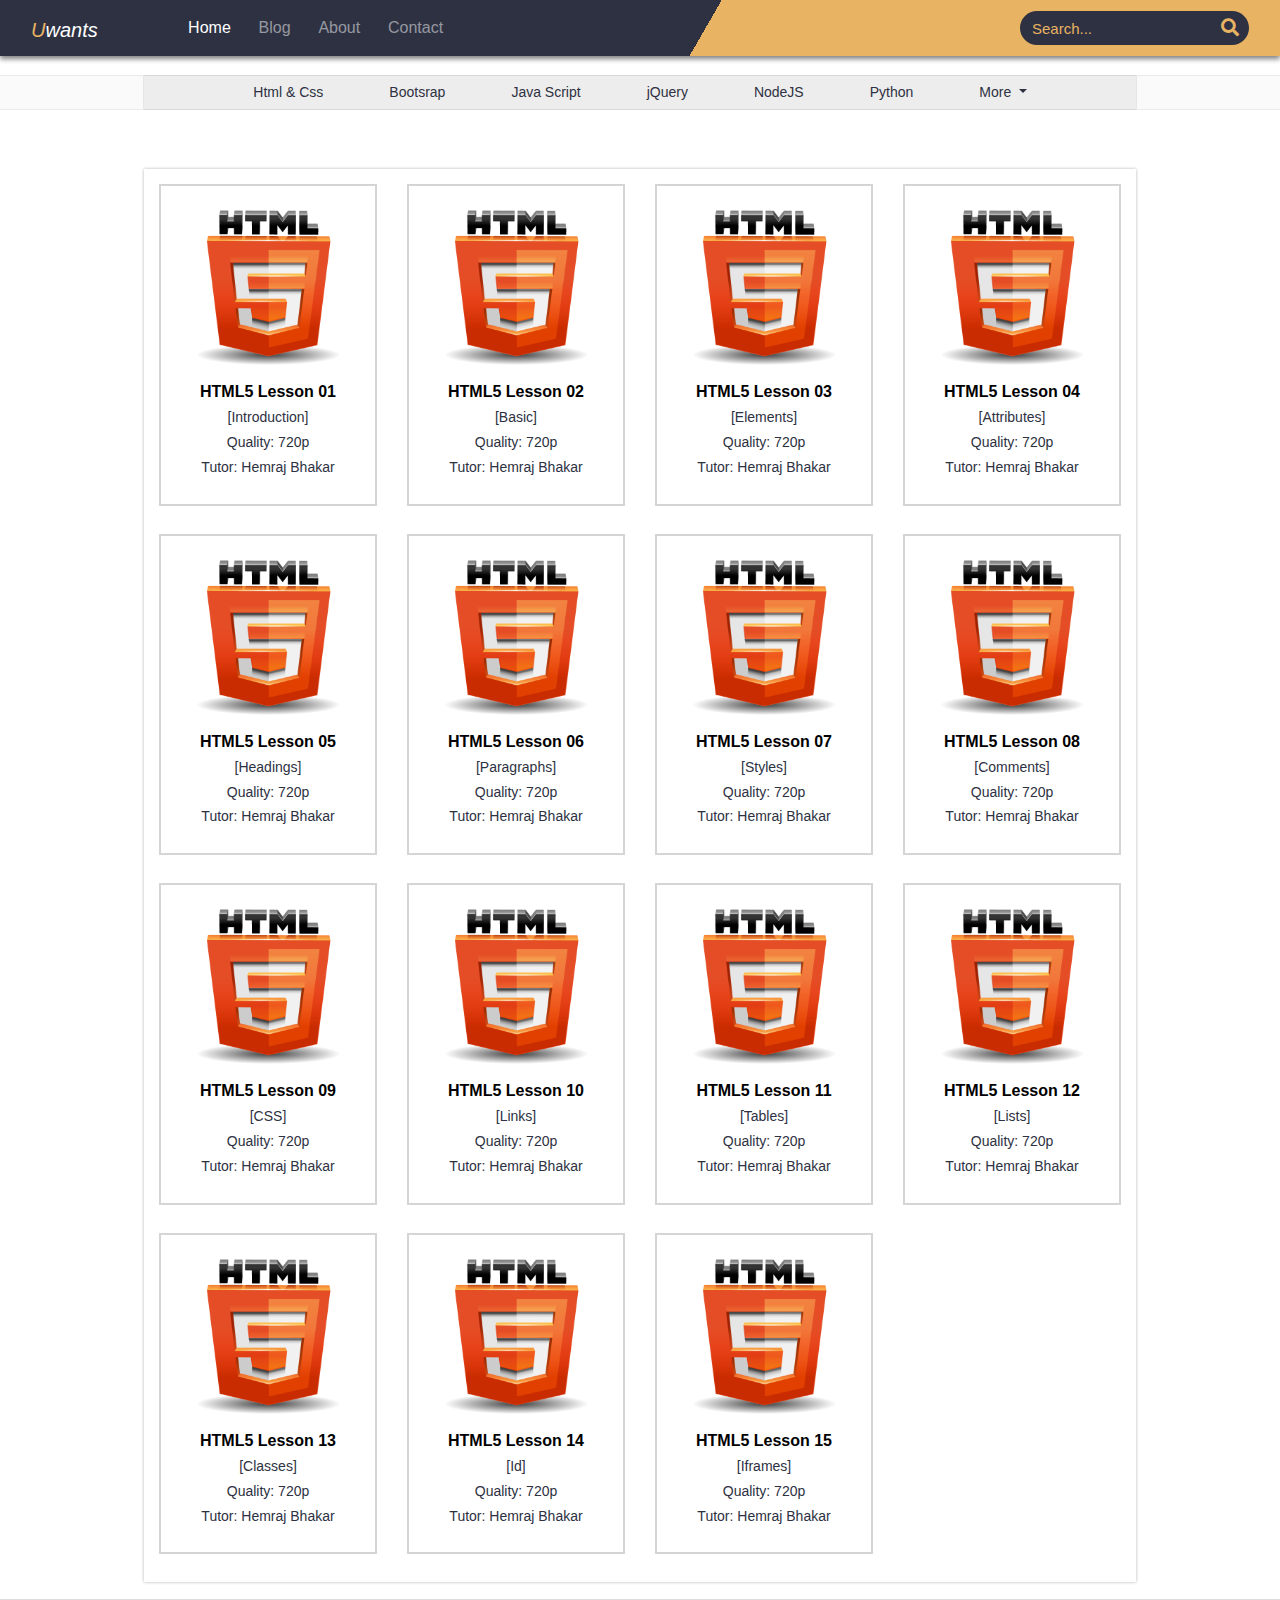
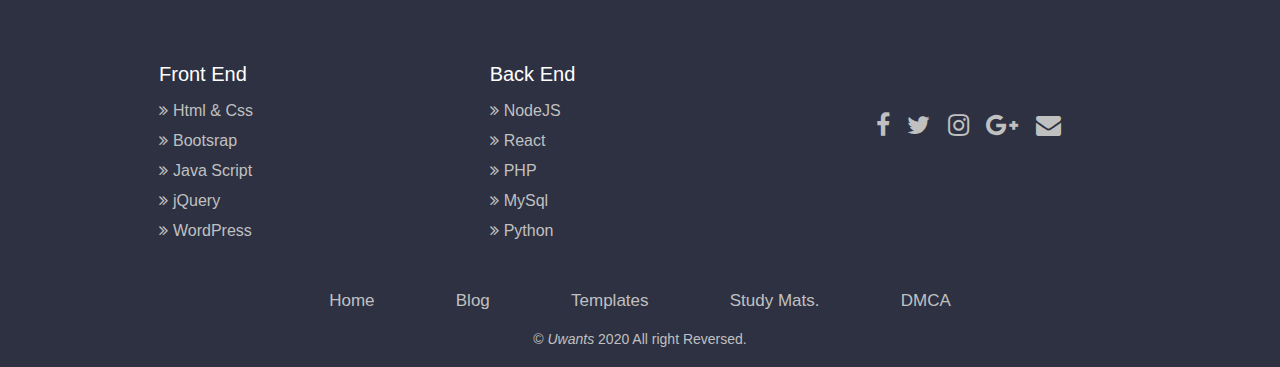
<file: index.html>
<!DOCTYPE html>
<html lang="en">

<head>

  <!-- Required meta tags -->
  <meta charset="utf-8">
  <meta name="viewport" content="width=device-width, initial-scale=1, shrink-to-fit=no">
  <meta lang="en" name="description" content="Downloadfreely Html & Css, Bootsrap , JS, jQurey, NodeJS, Python,
   SSC, Railway, Airforce, NDA, jee main, jee advance, NEET">

  <meta lang="en" name="keywords" content="Downloadfreely downloadfreely.biz, front-end-developer, back-end-developer, , html & css, bootsrap,
     java script, jQuery, NodeJS, Express, EJS, React, Python, SSC, crack ssc chsl 2021, crack Railway 2021,
     NEET, Jee Main allen Study Materials, Jee Advance allen study Material, NDA">

  <!-- Website Title -->
  <title>Download Freely</title>

  <!-- Bootsrap CSS -->
  <link rel="stylesheet" href="https://stackpath.bootstrapcdn.com/bootstrap/4.1.3/css/bootstrap.min.css">

  <!-- Fontawesome -->
  <link rel="stylesheet" href="https://use.fontawesome.com/releases/v5.5.0/css/all.css">
  <link rel="stylesheet" href="https://maxcdn.bootstrapcdn.com/font-awesome/4.7.0/css/font-awesome.min.css">

  <!-- GoogleIcons -->
  <link href="https://fonts.googleapis.com/icon?family=Material+Icons" rel="stylesheet">

  <!-- Custom CSS -->
  <link rel="stylesheet" href="assets/css/styles.css">

</head>

<body>
  <!-- Header navbar -->
  <section id="header-navbar">
    <nav class="navbar navbar-expand-md navbar-dark navbar-survival101">
      <div class="container-fluid">
        <a class="navbar-brand website-logo" href="index.html">
          <span class="logo-U"><em>U</em></span><em>wants</em>
        </a>
        <button class="navbar-toggler" type="button" data-toggle="collapse" data-target="#navbarColor02" aria-controls="navbarColor02" aria-expanded="false" aria-label="Toggle navigation">
          <span class="navbar-toggler-icon"></span>
        </button>
        <div class="collapse navbar-collapse" id="navbarColor02">
          <ul class="navbar-nav mr-auto">
            <li class="nav-item active header-navbar-items">
              <a class="nav-link" href="/">Home<span class="sr-only">(current)</span></a>
            </li>
            <li class="nav-item header-navbar-items">
              <a class="nav-link" href="#">Blog</a>
            </li>
            <li class="nav-item header-navbar-items">
              <a class="nav-link" href="Other-pages/DMCA.html">About</a>
            </li>
            <li class="nav-item header-navbar-items">
              <a class="nav-link" href="#">Contact</a>
            </li>
          </ul>
          <form class="form-inline">
            <div class="input-group search-box">
              <input class="search-box" type="text" placeholder="Search..." aria-label="Search for...">
              <span class="input-group-btn">
                <button class="btn btn-link" type="button"><i class="fas fa-search"></i></button>
              </span>
            </div>
          </form>
        </div>
      </div>
    </nav>
  </section>
  <!-- ./Header navbar -->

  <!-- Menu navbar -->
  <section id="menu-navbar">
    <nav class="navbar navbar-expand-sm menu-bar">
      <div class="container-fluid">
        <ul class="navbar-nav">
          <li class="nav-item item-movies">
            <a class="nav-link" href="Movies\movies.html">Html & Css</a>
          </li>
          <li class="nav-item item-web-series">
            <a class="nav-link" href="Movies\web-series.html">Bootsrap</a>
          </li>
          <li class="nav-item item-study-material">
            <a class="nav-link" href="">Java Script</a>
          </li>
          <li class="nav-item item-udemy-courses">
            <a class="nav-link" href="#">jQuery</a>
          </li>
          <li class="nav-item item-games">
            <a class="nav-link" href="#">NodeJS</a>
          </li>
          <li class="nav-item item-books">
            <a class="nav-link" href="#">Python</a>
          </li>
          <li class="nav-item dropdown item-more">
            <a class="nav-link dropdown-toggle" href="#" id="navbarDropdownMenuLink" data-toggle="dropdown">
              More
            </a>
            <div class="dropdown-menu" aria-labelledby="navbarDropdownMenuLink">
              <a class="dropdown-item dropdown-item-games" href="#">jQuery</a>
              <a class="dropdown-item dropdown-item-udemy-courses" href="#">NodeJS</a>
              <a class="dropdown-item dropdown-item-books" href="#">Python</a>
              <a class="dropdown-item" href="#">PHP</a>
              <a class="dropdown-item" href="#">MySql</a>
              <a class="dropdown-item" href="#">React</a>
            </div>
          </li>
        </ul>
      </div>
    </nav>
  </section>
  <!-- ./Menu navbar -->

  <!-- Menu Navbar for Mobile -->
  <section id="menu-navbar-mobile">
    <nav class="mobile-nav">
      <a href="Movies\movies.html" class="mobile-nav-link">
        <span class="material-icons mobile-nav-icon">
          home
        </span>
        <span class="mobile-nav-text">Home</span>
      </a>
      <a href="#" class="mobile-nav-link">
        <span class="material-icons">
          library_books
        </span>
        <span class="mobile-nav-text">Blog</span>
      </a>
      <a href="#" class="mobile-nav-link">
        <span class="material-icons">
          web_asset
        </span>
        <span class="mobile-nav-text">Templetes</span>
      </a>
      <a href="#" class="mobile-nav-link">
        <span class="material-icons mobile-nav-icon">
          school
        </span>
        <span class="mobile-nav-text">Study Mat.</span>
      </a>
    </nav>
  </section>
  <!-- ./Menu Navbar for Mobile-->

  <!-- Main body -->
  <section class="main-body">
    <div class="container">
      <ul class="row">
        <li class="col-sm-6 col-md-4 col-lg-3">
          <a href="#">
            <div class="cnt-block">
              <figure><img src="assets/img/html5_tutorial.png" class="img" alt=""></figure>
              <h3>HTML5 Lesson 01</h3>
              <h6>[Introduction]</h6>
              <h6>Quality: 720p</h6>
              <h6>Tutor: Hemraj Bhakar</h6>

            </div>
          </a>
        </li>
        <li class="col-sm-6 col-md-4 col-lg-3">
          <a href="#">
            <div class="cnt-block">
              <figure><img src="assets/img/html5_tutorial.png" class="img" alt=""></figure>
              <h3>HTML5 Lesson 02</h3>
              <h6>[Basic]</h6>
              <h6>Quality: 720p</h6>
              <h6>Tutor: Hemraj Bhakar</h6>
            </div>
          </a>
        </li>
        <li class="col-sm-6 col-md-4 col-lg-3">
          <a href="#">
            <div class="cnt-block">
              <figure><img src="assets/img/html5_tutorial.png" class="img" alt=""></figure>
              <h3>HTML5 Lesson 03</h3>
              <h6>[Elements]</h6>
              <h6>Quality: 720p</h6>
              <h6>Tutor: Hemraj Bhakar</h6>
            </div>
          </a>
        </li>
        <li class="col-sm-6 col-md-4 col-lg-3">
          <a href="#">
            <div class="cnt-block">
              <figure><img src="assets/img/html5_tutorial.png" class="img" alt=""></figure>
              <h3>HTML5 Lesson 04</h3>
              <h6>[Attributes]</h6>
              <h6>Quality: 720p</h6>
              <h6>Tutor: Hemraj Bhakar</h6>
            </div>
          </a>
        </li>
        <li class="col-sm-6 col-md-4 col-lg-3">
          <a href="#">
            <div class="cnt-block">
              <figure><img src="assets/img/html5_tutorial.png" class="img" alt=""></figure>
              <h3>HTML5 Lesson 05</h3>
              <h6>[Headings]</h6>
              <h6>Quality: 720p</h6>
              <h6>Tutor: Hemraj Bhakar</h6>
            </div>
          </a>
        </li>
        <li class="col-sm-6 col-md-4 col-lg-3">
          <a href="#">
            <div class="cnt-block">
              <figure><img src="assets/img/html5_tutorial.png" class="img" alt=""></figure>
              <h3>HTML5 Lesson 06</h3>
              <h6>[Paragraphs]</h6>
              <h6>Quality: 720p</h6>
              <h6>Tutor: Hemraj Bhakar</h6>
            </div>
          </a>
        </li>
        <li class="col-sm-6 col-md-4 col-lg-3">
          <a href="#">
            <div class="cnt-block">
              <figure><img src="assets/img/html5_tutorial.png" class="img" alt=""></figure>
              <h3>HTML5 Lesson 07</h3>
              <h6>[Styles]</h6>
              <h6>Quality: 720p</h6>
              <h6>Tutor: Hemraj Bhakar</h6>
            </div>
          </a>
        </li>
        <li class="col-sm-6 col-md-4 col-lg-3">
          <a href="#">
            <div class="cnt-block">
              <figure><img src="assets/img/html5_tutorial.png" class="img" alt=""></figure>
              <h3>HTML5 Lesson 08</h3>
              <h6>[Comments]</h6>
              <h6>Quality: 720p</h6>
              <h6>Tutor: Hemraj Bhakar</h6>
            </div>
          </a>
        </li>
        <li class="col-sm-6 col-md-4 col-lg-3">
          <a href="#">
            <div class="cnt-block">
              <figure><img src="assets/img/html5_tutorial.png" class="img" alt=""></figure>
              <h3>HTML5 Lesson 09</h3>
              <h6>[CSS]</h6>
              <h6>Quality: 720p</h6>
              <h6>Tutor: Hemraj Bhakar</h6>
            </div>
          </a>
        </li>
        <li class="col-sm-6 col-md-4 col-lg-3">
          <a href="#">
            <div class="cnt-block">
              <figure><img src="assets/img/html5_tutorial.png" class="img" alt=""></figure>
              <h3>HTML5 Lesson 10</h3>
              <h6>[Links]</h6>
              <h6>Quality: 720p</h6>
              <h6>Tutor: Hemraj Bhakar</h6>
            </div>
          </a>
        </li>
        <li class="col-sm-6 col-md-4 col-lg-3">
          <a href="#">
            <div class="cnt-block">
              <figure><img src="assets/img/html5_tutorial.png" class="img" alt=""></figure>
              <h3>HTML5 Lesson 11</h3>
              <h6>[Tables]</h6>
              <h6>Quality: 720p</h6>
              <h6>Tutor: Hemraj Bhakar</h6>
            </div>
          </a>
        </li>
        <li class="col-sm-6 col-md-4 col-lg-3">
          <a href="#">
            <div class="cnt-block">
              <figure><img src="assets/img/html5_tutorial.png" class="img" alt=""></figure>
              <h3>HTML5 Lesson 12</h3>
              <h6>[Lists]</h6>
              <h6>Quality: 720p</h6>
              <h6>Tutor: Hemraj Bhakar</h6>
            </div>
          </a>
        </li>
        <li class="col-sm-6 col-md-4 col-lg-3">
          <a href="#">
            <div class="cnt-block">
              <figure><img src="assets/img/html5_tutorial.png" class="img" alt=""></figure>
              <h3>HTML5 Lesson 13</h3>
              <h6>[Classes]</h6>
              <h6>Quality: 720p</h6>
              <h6>Tutor: Hemraj Bhakar</h6>
            </div>
          </a>
        </li>
        <li class="col-sm-6 col-md-4 col-lg-3">
          <a href="#">
            <div class="cnt-block">
              <figure><img src="assets/img/html5_tutorial.png" class="img" alt=""></figure>
              <h3>HTML5 Lesson 14</h3>
              <h6>[Id]</h6>
              <h6>Quality: 720p</h6>
              <h6>Tutor: Hemraj Bhakar</h6>
            </div>
          </a>
        </li>
        <li class="col-sm-6 col-md-4 col-lg-3">
          <a href="#">
            <div class="cnt-block">
              <figure><img src="assets/img/html5_tutorial.png" class="img" alt=""></figure>
              <h3>HTML5 Lesson 15</h3>
              <h6>[Iframes]</h6>
              <h6>Quality: 720p</h6>
              <h6>Tutor: Hemraj Bhakar</h6>
            </div>
          </a>
        </li>
      </ul>
    </div>
  </section>
  <!-- ./Main body -->

  <!-- Footer -->
  <footer>
    <section class="footer">
      <div class="container">
        <div class="row text-center text-sm-center text-md-left">
          <div class="col-6 col-sm-6 col-md-4">
            <h5 class="footer-h5">Front End</h5>
            <ul class="list-unstyled quick-links">
              <li><a href="#"><i class="fa fa-angle-double-right"></i>Html & Css</a></li>
              <li><a href="#"><i class="fa fa-angle-double-right"></i>Bootsrap</a></li>
              <li><a href="#"><i class="fa fa-angle-double-right"></i>Java Script</a></li>
              <li><a href="#"><i class="fa fa-angle-double-right"></i>jQuery</a></li>
              <li><a href="#"><i class="fa fa-angle-double-right"></i>WordPress</a></li>
            </ul>
          </div>
          <div class="col-6 col-sm-6 col-md-4">
            <h5 class="footer-h5">Back End</h5>
            <ul class="list-unstyled quick-links">
              <li><a href="#"><i class="fa fa-angle-double-right"></i>NodeJS</a></li>
              <li><a href="#"><i class="fa fa-angle-double-right"></i>React</a></li>
              <li><a href="#"><i class="fa fa-angle-double-right"></i>PHP</a></li>
              <li><a href="#"><i class="fa fa-angle-double-right"></i>MySql</a></li>
              <li><a href="#"><i class="fa fa-angle-double-right"></i>Python</a></li>
            </ul>
          </div>
          <div class="col-12 col-sm-12 col-md-4 mt-2 mt-sm-5">
            <ul class="list-unstyled list-inline social text-center">
              <li class="list-inline-item"><a href="https://www.google.com" target="_blank"><i class="fa fa-facebook"></i></a></li>
              <li class="list-inline-item"><a href="#"><i class="fa fa-twitter"></i></a></li>
              <li class="list-inline-item"><a href="#"><i class="fa fa-instagram"></i></a></li>
              <li class="list-inline-item"><a href="#"><i class="fa fa-google-plus"></i></a></li>
              <li class="list-inline-item"><a href="#" target="_blank"><i class="fa fa-envelope"></i></a></li>
            </ul>
          </div>
        </div>
      </div>
      <div class="footer-menu-bar">
        <ul class="list-unstyled footer-menu-items">
          <li><a href="/">Home</a></li>
          <li><a href="#">Blog</a></li>
          <li><a href="#">Templates</a></li>
          <li><a href="#">Study Mats.</a></li>
          <li><a href="#">DMCA</a></li>
        </ul>
      </div>
      <div class="cp-sec">
        <p>© <a href="#" target="_blank"><em>Uwants</em></a> 2020 All right Reversed.</p>
      </div>
    </section>
  </footer>
  <!-- ./Footer -->

  <!-- jQuery first, then Popper.js, then Bootstrap JS -->
  <script src="https://code.jquery.com/jquery-3.2.1.slim.min.js" integrity="sha384-KJ3o2DKtIkvYIK3UENzmM7KCkRr/rE9/Qpg6aAZGJwFDMVNA/GpGFF93hXpG5KkN" crossorigin="anonymous"></script>
  <script src="https://cdnjs.cloudflare.com/ajax/libs/popper.js/1.12.9/umd/popper.min.js" integrity="sha384-ApNbgh9B+Y1QKtv3Rn7W3mgPxhU9K/ScQsAP7hUibX39j7fakFPskvXusvfa0b4Q" crossorigin="anonymous"></script>
  <script src="https://maxcdn.bootstrapcdn.com/bootstrap/4.0.0/js/bootstrap.min.js" integrity="sha384-JZR6Spejh4U02d8jOt6vLEHfe/JQGiRRSQQxSfFWpi1MquVdAyjUar5+76PVCmYl" crossorigin="anonymous"></script>

</body>

</html>
</file>
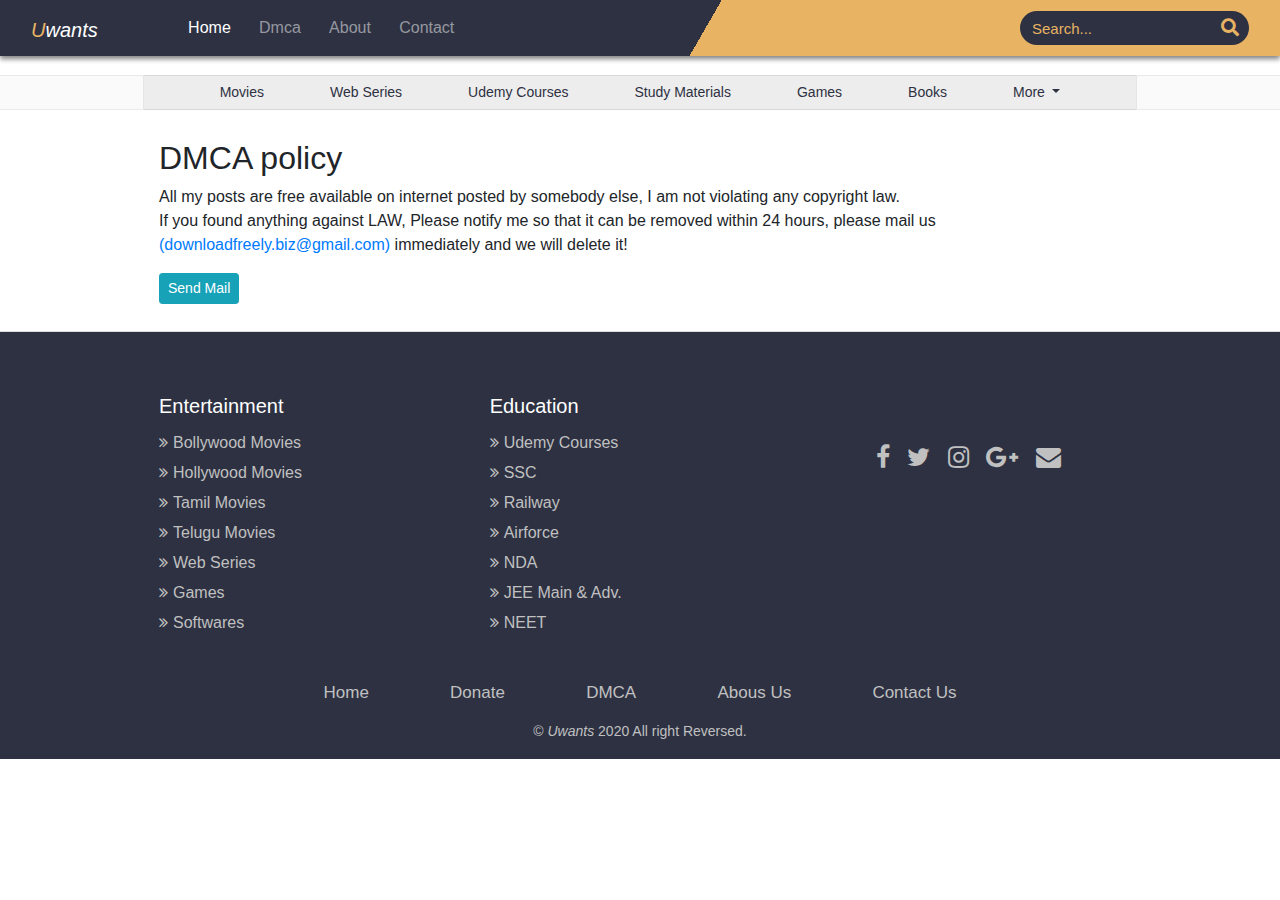
<file: Other-pages/DMCA.html>
<!DOCTYPE html>
<html>

<head>

  <!-- Required meta tags -->
  <meta charset="utf-8">
  <meta name="viewport" content="width=device-width, initial-scale=1, shrink-to-fit=no">

  <!-- Website Title -->
  <title>Download Freely</title>

  <!-- Bootsrap CSS -->
  <link rel="stylesheet" href="https://stackpath.bootstrapcdn.com/bootstrap/4.1.3/css/bootstrap.min.css">

  <!-- Fontawesome -->
  <link rel="stylesheet" href="https://use.fontawesome.com/releases/v5.5.0/css/all.css">
  <link rel="stylesheet" href="https://maxcdn.bootstrapcdn.com/font-awesome/4.7.0/css/font-awesome.min.css">

  <!-- GoogleIcons -->
  <link href="https://fonts.googleapis.com/icon?family=Material+Icons" rel="stylesheet">

  <!-- Custom CSS -->
  <link rel="stylesheet" href="../assets/css/styles.css">

</head>

<body>
  <!-- Header navbar -->
  <section id="header-navbar">
    <nav class="navbar navbar-expand-md navbar-dark navbar-survival101">
      <div class="container-fluid">
        <a class="navbar-brand website-logo" href="index.html">
          <span class="logo-U"><em>U</em></span><em>wants</em>
        </a>
        <button class="navbar-toggler" type="button" data-toggle="collapse" data-target="#navbarColor02" aria-controls="navbarColor02" aria-expanded="false" aria-label="Toggle navigation">
          <span class="navbar-toggler-icon"></span>
        </button>
        <div class="collapse navbar-collapse" id="navbarColor02">
          <ul class="navbar-nav mr-auto">
            <li class="nav-item active header-navbar-items">
              <a class="nav-link" href="https://www.downloadfreely.biz">Home<span class="sr-only">(current)</span></a>
            </li>
            <li class="nav-item header-navbar-items">
              <a class="nav-link" href="DMCA.html">Dmca</a>
            </li>
            <li class="nav-item header-navbar-items">
              <a class="nav-link" href="#">About</a>
            </li>
            <li class="nav-item header-navbar-items">
              <a class="nav-link" href="#">Contact</a>
            </li>
          </ul>
          <form class="form-inline">
            <div class="input-group search-box">
              <input class="search-box" type="text" placeholder="Search..." aria-label="Search for...">
              <span class="input-group-btn">
                <button class="btn btn-link" type="button"><i class="fas fa-search"></i></button>
              </span>
            </div>
          </form>
        </div>
      </div>
    </nav>
  </section>
  <!-- ./Header navbar -->

  <!-- Menu navbar -->
  <section id="menu-navbar">
    <nav class="navbar navbar-expand-sm menu-bar">
      <div class="container-fluid">
        <ul class="navbar-nav">
          <li class="nav-item item-movies">
            <a class="nav-link" href="Movies\movies.html">Movies</a>
          </li>
          <li class="nav-item item-web-series">
            <a class="nav-link" href="Movies\web-series.html">Web Series</a>
          </li>
          <li class="nav-item item-study-material">
            <a class="nav-link" href="">Udemy Courses</a>
          </li>
          <li class="nav-item item-udemy-courses">
            <a class="nav-link" href="#">Study Materials</a>
          </li>
          <li class="nav-item item-games">
            <a class="nav-link" href="#">Games</a>
          </li>
          <li class="nav-item item-books">
            <a class="nav-link" href="#">Books</a>
          </li>
          <li class="nav-item dropdown item-more">
            <a class="nav-link dropdown-toggle" href="#" id="navbarDropdownMenuLink" data-toggle="dropdown">
              More
            </a>
            <div class="dropdown-menu" aria-labelledby="navbarDropdownMenuLink">
              <a class="dropdown-item dropdown-item-games" href="#">Games</a>
              <a class="dropdown-item dropdown-item-udemy-courses" href="#">Study Mat.</a>
              <a class="dropdown-item dropdown-item-books" href="#">Books</a>
              <a class="dropdown-item" href="#">Softwares</a>
              <a class="dropdown-item" href="#">Songs</a>
              <a class="dropdown-item" href="#">Pdf</a>
            </div>
          </li>
        </ul>
      </div>
    </nav>
  </section>
  <!-- ./Menu navbar -->

  <!-- Menu Navbar for Mobile -->
  <section id="menu-navbar-mobile">
    <nav class="mobile-nav">
      <a href="Movies\movies.html" class="mobile-nav-link">
        <span class="material-icons mobile-nav-icon">
          theaters
        </span>
        <span class="mobile-nav-text">Movies</span>
      </a>
      <a href="#" class="mobile-nav-link">
        <span class="material-icons">
          play_circle_filled
        </span>
        <span class="mobile-nav-text">Web Ser.</span>
      </a>
      <a href="#" class="mobile-nav-link">
        <span class="material-icons">
          format_underlined
        </span>
        <span class="mobile-nav-text">Udemy Cour.</span>
      </a>
      <a href="#" class="mobile-nav-link">
        <span class="material-icons mobile-nav-icon">
          school
        </span>
        <span class="mobile-nav-text">Study Mat.</span>
      </a>
    </nav>
  </section>
  <!-- ./Menu Navbar for Mobile-->

  <!-- Main body -->
  <section class="dmca">
    <div class="container">

      <h2>DMCA policy</h2>
      <p>
        All my posts are free available on internet posted by somebody else, I am not violating any copyright law.<br />
        If you found anything against LAW,
        Please notify me so that it can be removed within 24 hours, please mail us
        <a href="mailto:downloadfreely.biz@gmail.com">(downloadfreely.biz@gmail.com)</a>
        immediately and we will delete it!
      </p>
      <a class="btn btn-info btn-sm" href="mailto:downloadfreely.biz@gmail.com">Send Mail</a>
    </div>
  </section>
  <!-- ./Main body -->

  <!-- Footer -->
  <footer>
    <section class="footer">
      <div class="container">
        <div class="row text-center text-sm-center text-md-left">
          <div class="col-6 col-sm-6 col-md-4">
            <h5 class="footer-h5">Entertainment</h5>
            <ul class="list-unstyled quick-links">
              <li><a href="#"><i class="fa fa-angle-double-right"></i>Bollywood Movies</a></li>
              <li><a href="#"><i class="fa fa-angle-double-right"></i>Hollywood Movies</a></li>
              <li><a href="#"><i class="fa fa-angle-double-right"></i>Tamil Movies</a></li>
              <li><a href="#"><i class="fa fa-angle-double-right"></i>Telugu Movies</a></li>
              <li><a href="#"><i class="fa fa-angle-double-right"></i>Web Series</a></li>
              <li><a href="#"><i class="fa fa-angle-double-right"></i>Games</a></li>
              <li><a href="#"><i class="fa fa-angle-double-right"></i>Softwares</a></li>
            </ul>
          </div>
          <div class="col-6 col-sm-6 col-md-4">
            <h5 class="footer-h5">Education</h5>
            <ul class="list-unstyled quick-links">
              <li><a href="#"><i class="fa fa-angle-double-right"></i>Udemy Courses</a></li>
              <li><a href="#"><i class="fa fa-angle-double-right"></i>SSC</a></li>
              <li><a href="#"><i class="fa fa-angle-double-right"></i>Railway</a></li>
              <li><a href="#"><i class="fa fa-angle-double-right"></i>Airforce</a></li>
              <li><a href="#"><i class="fa fa-angle-double-right"></i>NDA</a></li>
              <li><a href="#"><i class="fa fa-angle-double-right"></i>JEE Main & Adv.</a></li>
              <li><a href="#"><i class="fa fa-angle-double-right"></i>NEET</a></li>
            </ul>
          </div>
          <div class="col-12 col-sm-12 col-md-4 mt-2 mt-sm-5">
            <ul class="list-unstyled list-inline social text-center">
              <li class="list-inline-item"><a href="https://www.google.com" target="_blank"><i class="fa fa-facebook"></i></a></li>
              <li class="list-inline-item"><a href="#"><i class="fa fa-twitter"></i></a></li>
              <li class="list-inline-item"><a href="#"><i class="fa fa-instagram"></i></a></li>
              <li class="list-inline-item"><a href="#"><i class="fa fa-google-plus"></i></a></li>
              <li class="list-inline-item"><a href="#" target="_blank"><i class="fa fa-envelope"></i></a></li>
            </ul>
          </div>
        </div>
      </div>
      <div class="footer-menu-bar">
        <ul class="list-unstyled footer-menu-items">
          <li><a href="/">Home</a></li>
          <li><a href="#">Donate</a></li>
          <li><a href="DMCA.html">DMCA</a></li>
          <li><a href="#">Abous Us</a></li>
          <li><a href="#">Contact Us</a></li>
        </ul>
      </div>
      <div class="cp-sec">
        <p>© <a href="#" target="_blank"><em>Uwants</em></a> 2020 All right Reversed.</p>
      </div>
    </section>
  </footer>
  <!-- ./Footer -->

  <!-- jQuery first, then Popper.js, then Bootstrap JS -->
  <script src="https://code.jquery.com/jquery-3.2.1.slim.min.js" integrity="sha384-KJ3o2DKtIkvYIK3UENzmM7KCkRr/rE9/Qpg6aAZGJwFDMVNA/GpGFF93hXpG5KkN" crossorigin="anonymous"></script>
  <script src="https://cdnjs.cloudflare.com/ajax/libs/popper.js/1.12.9/umd/popper.min.js" integrity="sha384-ApNbgh9B+Y1QKtv3Rn7W3mgPxhU9K/ScQsAP7hUibX39j7fakFPskvXusvfa0b4Q" crossorigin="anonymous"></script>
  <script src="https://maxcdn.bootstrapcdn.com/bootstrap/4.0.0/js/bootstrap.min.js" integrity="sha384-JZR6Spejh4U02d8jOt6vLEHfe/JQGiRRSQQxSfFWpi1MquVdAyjUar5+76PVCmYl" crossorigin="anonymous"></script>

</body>

</html>
</file>
<file: assets/css/styles.css>
/* Common Styles */
/*body {
  background-color: #f5f5f5;

}*/

hr {
  box-shadow: 0 0 .5px grey;
}

/* ./Common Styles */
/* Header Navbar */

.navbar-survival101 {
  background: linear-gradient(120deg, #2D3142 55%, #E8B363 55%);
}

#header-navbar {
  box-shadow: 0 3px 5px grey;
}

.navbar-survival101 .navbar-brand {
  margin-right: 5.15rem;
  padding: 3px 0 0 0;
  line-height: 36px;
}

/*.navbar-survival101 {
  vertical-align: baseline;
}*/
.logo-U {
  color: #E8B363;
}

.header-navbar-items {
  margin-right: 5%;
}

::placeholder {
  color: #E8B363;
}

.search-box {
  position: relative;
  height: 34px;
}

.search-box input {
  border: 0;
  background-color: #2D3142;
  border-radius: 18px;
  padding-right: 28px;
  font-size: 15px;
  text-indent: 10px;
}

.search-box .input-group-btn {
  position: absolute;
  right: 0;
  top: 0;
  z-index: 999;
}

.search-box .input-group-btn button {
  background-color: transparent;
  border: 0;
  padding: 4px 10px;
  color: #E8B363;
  font-size: 18px;
}

.search-box .input-group-btn button:hover,
.search-box .input-group-btn button:active,
.search-box .input-group-btn button:focus {
  color: #f7902f;
}

/* ./Header Navbar */
/* Header Menu */
#menu-navbar {
  margin-top: 20px;
  background-color: #fafafa;
  box-shadow: 0 0 1px grey;
}

.menu-bar {
  text-align: center;
  margin: auto;
  width: 992px;
  padding: 0;
  box-shadow: 0 0 1px grey;
  background-color: #ededed;
}

.menu-bar .container-fluid {
  padding: 0;
}

.menu-bar .navbar-nav {
  margin: auto;
}

.menu-bar .nav-item {
  margin: 0 25px 0;
}

.menu-bar .nav-link {
  padding: 6px;
  font-weight: 500;
  font-size: 14px;
  color: #2D3142
}

.menu-bar .nav-link:hover,
.menu-bar .nav-link:active,
.menu-bar .nav-link:focus {
  color: #E8B363;
}

.dropdown-menu {
  min-width: 100px;
}

.dropdown-item-books, .dropdown-item-udemy-courses, .dropdown-item-games {
  display: none;
}

/* ./Header Menu */
/* Header Menu Mobile */
#menu-navbar-mobile {
  display: none;
}

/* ./Header Menu Mobile */

/* Main body */

.main-body {
	display: block;
	padding-top: 60px;
}

.main-body ul{
  margin:0;
  padding:0;
  list-style:none;
}
.main-body .container {
  width: 992px;
  padding-left: 0;
  padding-right: 0;
  padding-top: 15px;
  box-shadow: 0 0 3px rgba(0,0,0,0.3);
}

.main-body .cnt-block:hover {
    box-shadow: 0 0 10px rgba(0,0,0,0.3);
    border: 0;
}

.main-body .cnt-block{
   float:left;
   width:100%;
   background:#fff;
   padding:20px 10px;
   text-align:center;
   border:2px solid #d5d5d5;
   margin: 0 0 28px;
}

.main-body .cnt-block img{
   width:180px;
   height:160px;
   border-radius:10%;
}
.main-body .cnt-block h3{
   color: black;
   font-size:16px;
   font-weight:600;
}
.main-body .cnt-block h6 {
  color: #2d3142;
  font-size:14px;
  font-weight:500;
}
/* ./Main body */

/* Pages Section */
.pages-section {
  margin:15px auto 0;
}

/* ./Pages Section */

/* footer */
.footer {
  padding: 60px 0 1px;
}

.footer {
  background: #2D3142;
  box-shadow: 0 -2px 1px #2D3142;
  margin-top: 20px;
}
.footer .container {
  max-width: 992px;
}
.footer-h5 {
  padding-left: 10px;
  border-left: 3px solid #eeeeee;
  padding-bottom: 6px;
  margin-bottom: 20px;
  color: #ffffff;
}

.footer a {
  color: #c0c0c0;
  text-decoration: inherit;
  -webkit-text-decoration-skip: objects;
}

.footer ul.social li {
  padding: 3px 0;
}

.footer ul.social li a i {
  margin-right: 5px;
  font-size: 25px;
  -webkit-transition: .5s all ease;
  -moz-transition: .5s all ease;
  transition: .5s all ease;
}

.footer ul.social li:hover a i {
  font-size: 30px;
  margin-top: -10px;
}

.footer ul.social li a,
.footer ul.quick-links li a {
  color: #c0c0c0;
}

.footer ul.social li a:hover {
  color: #eeeeee;
}

.footer ul.quick-links li {
  padding: 3px 0;
  -webkit-transition: .5s all ease;
  -moz-transition: .5s all ease;
  transition: .5s all ease;
}

.footer ul.quick-links li:hover {
  padding: 3px 0;
  margin-left: 5px;
  font-weight: 700;
}

.footer ul.quick-links li a i {
  margin-right: 5px;
}

.footer ul.quick-links li:hover a i {
  font-weight: 700;
}

.footer-menu-bar {
  display: inline;
  text-align: center;
}

.footer-menu-items li {
  display: inline-block;
  margin: 2% 3% 0;
}

.footer-menu-items li a {
  font-size: 17px;
}

.footer-menu-items li a:hover {
  font-size: 15px;
}

.cp-sec {
  text-align: center;
  color: #c0c0c0;
  font-size: 14px;
}

.cp-sec a:hover {
  font-size: 17px;
  text-decoration: underline;
}

/* ./footer */

@media (max-width: 992px) {

  /* Header Navbar */
  .navbar-survival101 .navbar-brand {
    margin-right: 2.15rem;
  }

  .header-navbar-items {
    margin-right: 0;
  }

  .search-box input {
    padding-right: 8px;
  }

  /* ./Header Navbar */
  /* Header Menu */
  #menu-navbar {
    background-color: #ededed;
    box-shadow: 0 0 2px grey;
  }

  .menu-bar {
    width: 767px;
    box-shadow: none;
  }

  .menu-bar .nav-item {
    margin: 0 15px 0;
  }

  .menu-bar .item-books {
    display: none;
  }

  .dropdown-item-books {
    display: inline-block;
  }

  /* ./Header Menu */
}

@media (max-width: 767px) {

  /* Header Navbar */
  .website-logo {
    font-size: 25px;
    padding: 1px 0 0 0;
  }

  .navbar-survival101 {
    background: linear-gradient(120deg, #2D3142 57%, #E8B363 57%);
  }

  .header-navbar-items {
    margin: 0;
  }

  .search-box {
    height: 27px;
    margin-bottom: 6px;
  }

  .search-box input {
    background-color: #E8B363;
    margin-top: 6px;
    padding-right: 0;
    font-size: 13px;
    width: 150px;
    border-radius: 18px;
  }

  .search-box .input-group-btn button {
    color: #2D3142;
    margin-top: 6px;
    font-size: 15px;
  }

  .search-box .input-group-btn button:hover,
  .search-box .input-group-btn button:active,
  .search-box .input-group-btn button:focus {
    color: #000;
  }

  ::placeholder {
    color: #2D3142;
  }

  .search-box .input-group-btn {
    position: absolute;
    left: 118px;
    top: 0;
    z-index: 999;
  }

  /* ./Header Navbar */
  /* Header Menu */
  .menu-bar {
    width: 576px;
    box-shadow: none;
  }

  .menu-bar .item-games, .item-udemy-courses {
    display: none;
  }

  .menu-bar .nav-item {
    margin: 0 20px 0;
    text-align: center;
  }

  .dropdown-item-udemy-courses, .dropdown-item-games {
    display: inline-block;
  }

  /* ./Header Menu */
}

/* footer */
.footer-h5 {
  padding-left: 0;
  border-left: transparent;
  padding-bottom: 0;
  margin-bottom: 10px;
}

/* ./footer */
@media (max-width: 576px) {

  /* Header Navbar */
  .search-box input {
    width: 130px;
  }

  .search-box .input-group-btn {
    left: 98px;
  }

  /* ./Header Navbar */
  /* Header Menu */
  #menu-navbar {
    display: none;
  }

  /* ./Header Menu */
  /* Header Menu Mobile */
  #menu-navbar-mobile {
    display: block;
  }

  body {
  margin: 0 0 55px 0;
}

.mobile-nav {
  z-index: 999;
  position: Fixed;
  bottom: 0;
  width: 100%;
  height: 55px;
  box-shadow: 0 0 3px rgba(0, 0, 0, 0.2);
  background-color: white;
  display: flex;
  overflow-x: auto;

}
.mobile-nav-link {
  display: flex;
  flex-direction: column;
  align-items: center;
  justify-content: center;
  flex-grow: 1;
  min-width: 50px;
  overflow: hidden;
  white-space: nowrap;
  font-family: sans-serif;
  font-size: 12px;
  color: #2D3142;
  text-decoration: none;
  -webkit-tap-highlight-color: transparent;
  transition: background-color 0.1s ease-in-out;
}
.mobile-nav-link:hover {
  background-color: #2D3142;
  text-decoration: none;
  color: #E8B363;
}
.mobile-nav-icon {
  font-size: 18px;

}


  /* ./Header Menu Mobile */

  /* Main body */
  .main-body .container {
    width: 300px;
    padding-left: 0;
    padding-right: 0;
  }
  /* ./Main body */
}
/*   ------------------------------ Movies Sub Menu -------------------------------    */
.movies-sub-menu {
  max-width: 992px;
  margin: auto;
}
.movies-sub-menu .container {
  padding: 0;
  text-align: center;
}
.movies-sub-menu hr {
  box-shadow: 0 0 1px rgba(0, 0, 0, 0.2);
}
.movies-sub-menu .btn {
margin-top: 2px;
margin-bottom: 2px;
}

/*   ------------------------------ DMCA -------------------------------    */
.dmca {
  margin-top: 30px;
  margin-bottom: 30px;
}
.dmca .container {
  max-width: 992px;
}
</file>
